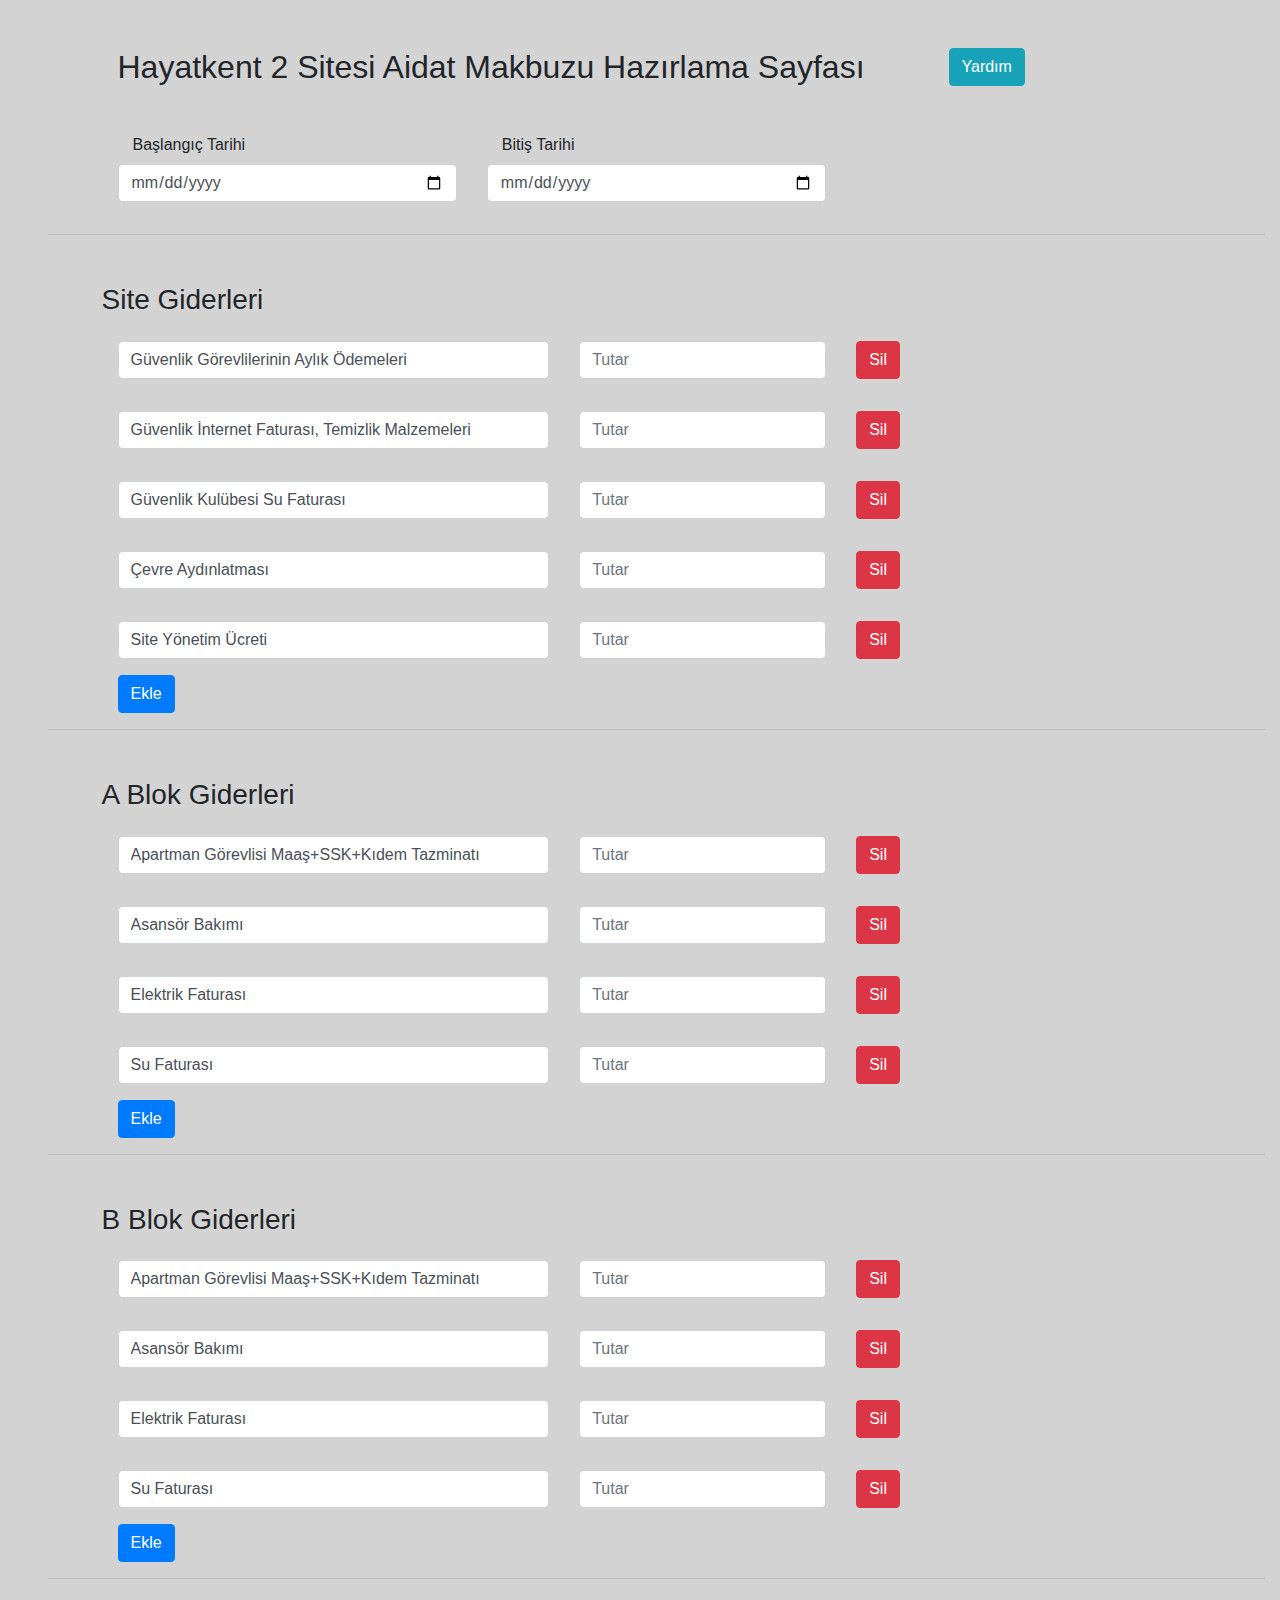
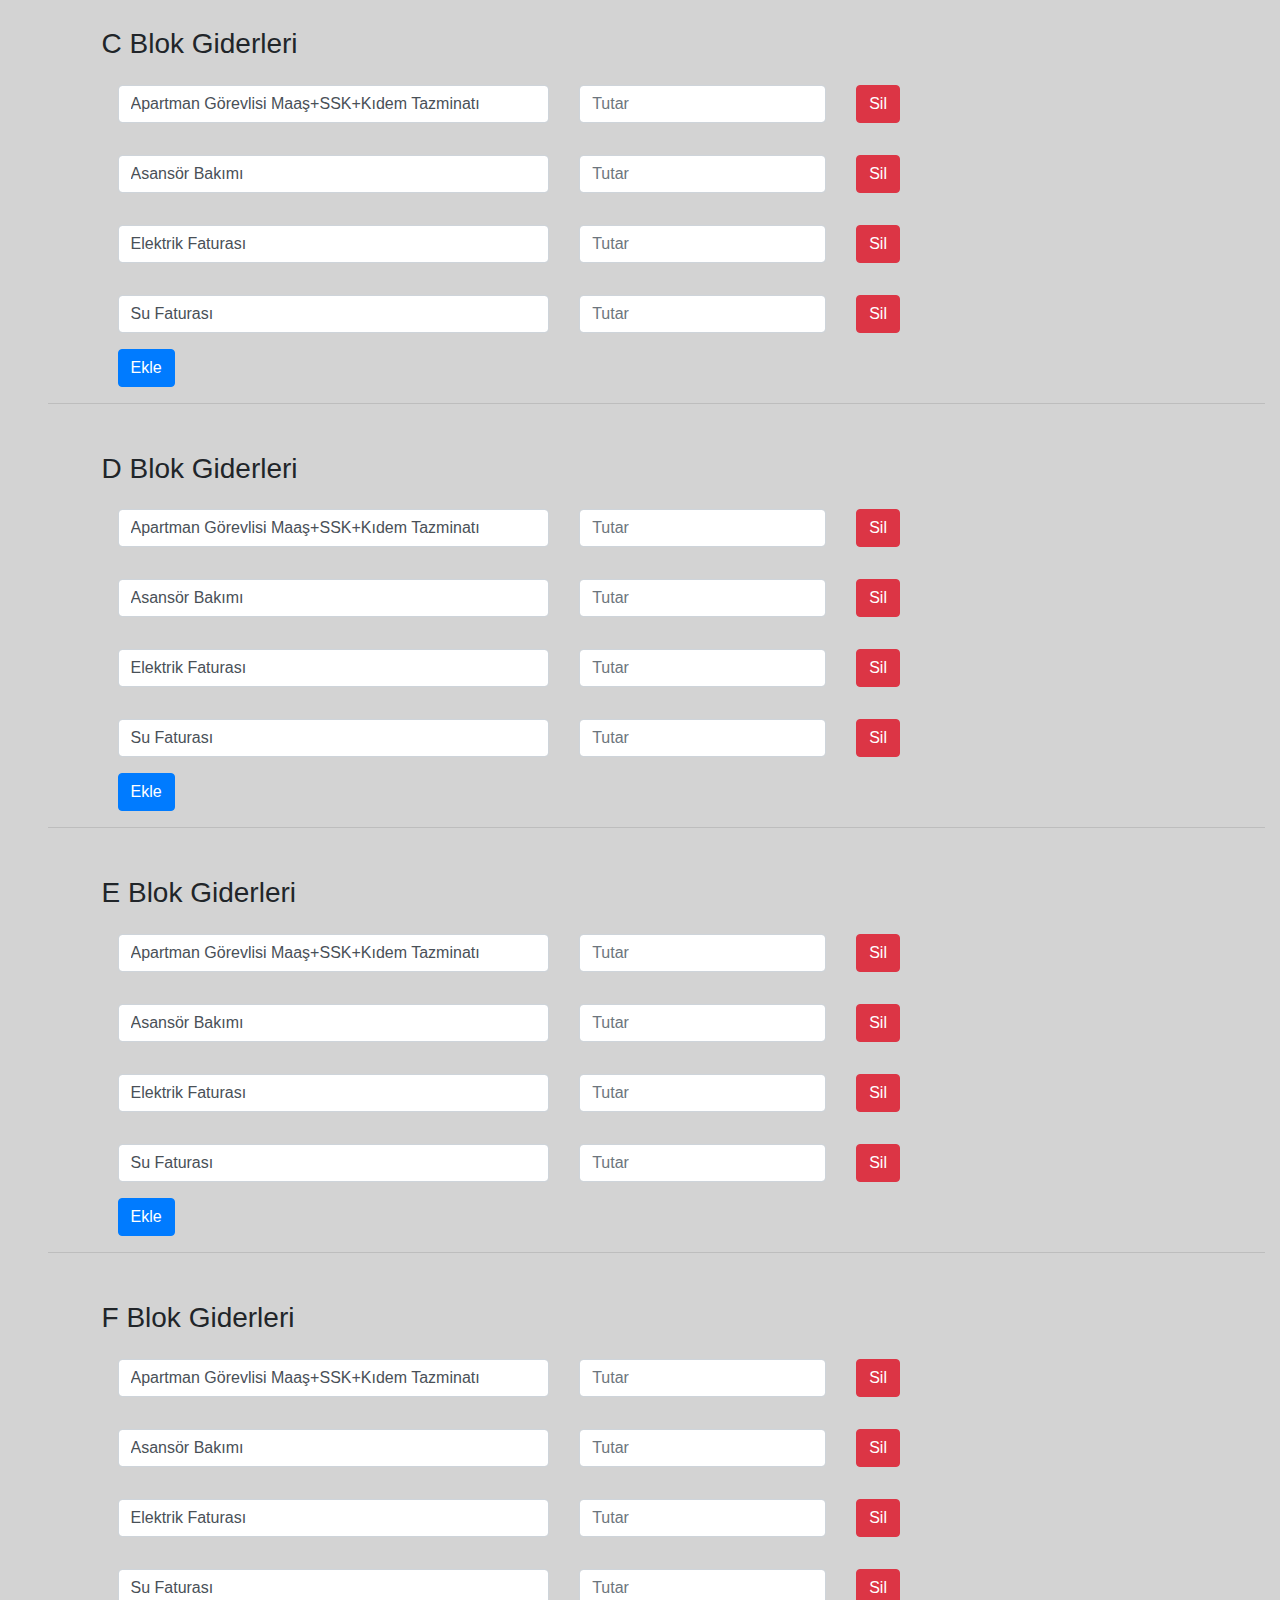
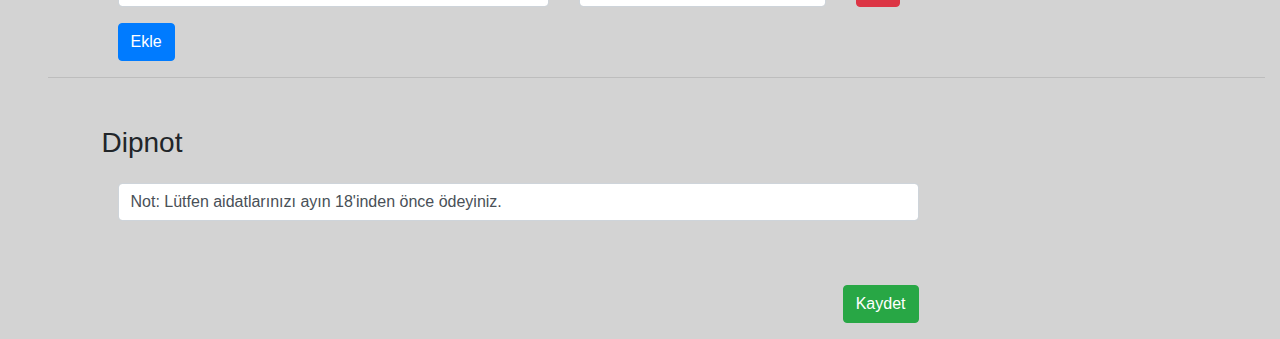
<file: index.html>
<!DOCTYPE html>
<html>

<head>
	<title>Hayatkent 2 &middot; Aidat Uygulaması</title>
	<link rel="icon" type="image/x-icon" href="./images/favicon.ico">
	<meta http-equiv="content-type" content="text/html; charset=UTF-8">
	<link rel="stylesheet" href="./styles/main.css">
	<link rel="stylesheet" href="https://maxcdn.bootstrapcdn.com/bootstrap/4.5.2/css/bootstrap.min.css">
	<script src="https://ajax.googleapis.com/ajax/libs/jquery/3.5.1/jquery.min.js"></script>
	<script src="https://cdnjs.cloudflare.com/ajax/libs/popper.js/1.16.0/umd/popper.min.js"></script>
	<script src="https://maxcdn.bootstrapcdn.com/bootstrap/4.5.2/js/bootstrap.min.js"></script>
</head>

<body>
	<div class="container-fluid" style="padding-left: 3em;">

		<form method="GET" action="print.html">
			<!--  Baslangic ve Bitis Tarihleri  -->
			<div class="container">
				<div class="row">
					<div class="col-9">
						<h2>Hayatkent 2 Sitesi Aidat Makbuzu Hazırlama Sayfası</h2>
					</div>
					<div class="col-3">
						<a href="https://github.com/cihan-cetin/hayatkent2#readme" target="_blank">
							<button type="button" class="btn btn-info">Yardım</button>
						</a>
					</div>
				</div>
				<div class="row">
					<div class="col-4">
						<label for="baslangic-tarihi" class="col-6 col-form-label"
							data-date-format="dd/mm/yyyy">Başlangıç Tarihi</label>
						<input type="date" class="form-control" name="baslangic_tarihi" id="baslangic-tarihi"
							required="" oninvalid="this.setCustomValidity('Lütfen bu alanı boş bırakmayın')"
							oninput="setCustomValidity('')">
					</div>
					<div class="col-4">
						<label for="bitis-tarihi" class="col-4 col-form-label">Bitiş Tarihi</label>
						<input type="date" class="form-control" name="bitis_tarihi" id="bitis-tarihi" required=""
							oninvalid="this.setCustomValidity('Lütfen bu alanı boş bırakmayın')"
							oninput="setCustomValidity('')">
					</div>
				</div>
			</div>
			<hr>

			<!--  Site Giderleri  -->
			<div class="container">
				<h3>Site Giderleri</h3>
				<div id="inputFormRow1" class="row">
					<div class="col-5">
						<input type="text" name="site_gider[]" class="form-control m-input" placeholder="Gider"
							autocomplete="off" required="" oninput="setCustomValidity('')"
							oninvalid="this.setCustomValidity('Lütfen bu alanı boş bırakmayın')"
							value="Güvenlik Görevlilerinin Aylık Ödemeleri">
					</div>
					<div class="col-3">
						<input type="number" name="site_tutar[]" class="form-control m-input" placeholder="Tutar"
							autocomplete="off" required="" oninput="setCustomValidity('')"
							oninvalid="this.setCustomValidity('Lütfen bu alanı boş bırakmayın')">
					</div>
					<div class="col-1">
						<button id="removeRow1" type="button" class="btn btn-danger">Sil</button>
					</div>
				</div>
				<div id="inputFormRow1" class="row">
					<div class="col-5">
						<input type="text" name="site_gider[]" class="form-control m-input" placeholder="Gider"
							autocomplete="off" required="" oninput="setCustomValidity('')"
							oninvalid="this.setCustomValidity('Lütfen bu alanı boş bırakmayın')"
							value="Güvenlik İnternet Faturası, Temizlik Malzemeleri">
					</div>
					<div class="col-3">
						<input type="number" name="site_tutar[]" class="form-control m-input" placeholder="Tutar"
							autocomplete="off" required="" oninput="setCustomValidity('')"
							oninvalid="this.setCustomValidity('Lütfen bu alanı boş bırakmayın')">
					</div>
					<div class="col-1">
						<button id="removeRow1" type="button" class="btn btn-danger">Sil</button>
					</div>
				</div>
				<div id="inputFormRow1" class="row">
					<div class="col-5">
						<input type="text" name="site_gider[]" class="form-control m-input" placeholder="Gider"
							autocomplete="off" required="" oninput="setCustomValidity('')"
							oninvalid="this.setCustomValidity('Lütfen bu alanı boş bırakmayın')"
							value="Güvenlik Kulübesi Su Faturası">
					</div>
					<div class="col-3">
						<input type="number" name="site_tutar[]" class="form-control m-input" placeholder="Tutar"
							autocomplete="off" required="" oninput="setCustomValidity('')"
							oninvalid="this.setCustomValidity('Lütfen bu alanı boş bırakmayın')">
					</div>
					<div class="col-1">
						<button id="removeRow1" type="button" class="btn btn-danger">Sil</button>
					</div>
				</div>
				<div id="inputFormRow1" class="row">
					<div class="col-5">
						<input type="text" name="site_gider[]" class="form-control m-input" placeholder="Gider"
							autocomplete="off" required="" oninput="setCustomValidity('')"
							oninvalid="this.setCustomValidity('Lütfen bu alanı boş bırakmayın')"
							value="Çevre Aydınlatması">
					</div>
					<div class="col-3">
						<input type="number" name="site_tutar[]" class="form-control m-input" placeholder="Tutar"
							autocomplete="off" required="" oninput="setCustomValidity('')"
							oninvalid="this.setCustomValidity('Lütfen bu alanı boş bırakmayın')">
					</div>
					<div class="col-1">
						<button id="removeRow1" type="button" class="btn btn-danger">Sil</button>
					</div>
				</div>
				<div id="inputFormRow1" class="row">
					<div class="col-5">
						<input type="text" name="site_gider[]" class="form-control m-input" placeholder="Gider"
							autocomplete="off" required="" oninput="setCustomValidity('')"
							oninvalid="this.setCustomValidity('Lütfen bu alanı boş bırakmayın')"
							value="Site Yönetim Ücreti">
					</div>
					<div class="col-3">
						<input type="number" name="site_tutar[]" class="form-control m-input" placeholder="Tutar"
							autocomplete="off" required="" oninput="setCustomValidity('')"
							oninvalid="this.setCustomValidity('Lütfen bu alanı boş bırakmayın')">
					</div>
					<div class="col-1">
						<button id="removeRow1" type="button" class="btn btn-danger">Sil</button>
					</div>
				</div>
				<div id="newRow1"></div>
				<button id="addRow1" type="button" class="btn btn-primary">Ekle</button>
			</div>
			<hr>

			<!--  A Blok Giderleri  -->
			<div class="container">
				<h3>A Blok Giderleri</h3>
				<div id="inputFormRow2" class="row">
					<div class="col-5">
						<input type="text" name="a_blok_gider[]" class="form-control m-input" placeholder="Gider"
							autocomplete="off" required="" oninput="setCustomValidity('')"
							oninvalid="this.setCustomValidity('Lütfen bu alanı boş bırakmayın')"
							value="Apartman Görevlisi Maaş+SSK+Kıdem Tazminatı">
					</div>
					<div class="col-3">
						<input type="number" name="a_blok_tutar[]" class="form-control m-input" placeholder="Tutar"
							autocomplete="off" required="" required="" oninput="setCustomValidity('')"
							oninvalid="this.setCustomValidity('Lütfen bu alanı boş bırakmayın')">
					</div>
					<div class="col-1">
						<button id="removeRow2" type="button" class="btn btn-danger">Sil</button>
					</div>
				</div>
				<div id="inputFormRow2" class="row">
					<div class="col-5">
						<input type="text" name="a_blok_gider[]" class="form-control m-input" placeholder="Gider"
							autocomplete="off" required="" oninput="setCustomValidity('')"
							oninvalid="this.setCustomValidity('Lütfen bu alanı boş bırakmayın')"
							value="Asansör Bakımı">
					</div>
					<div class="col-3">
						<input type="number" name="a_blok_tutar[]" class="form-control m-input" placeholder="Tutar"
							autocomplete="off" required="" required="" oninput="setCustomValidity('')"
							oninvalid="this.setCustomValidity('Lütfen bu alanı boş bırakmayın')">
					</div>
					<div class="col-1">
						<button id="removeRow2" type="button" class="btn btn-danger">Sil</button>
					</div>
				</div>
				<div id="inputFormRow2" class="row">
					<div class="col-5">
						<input type="text" name="a_blok_gider[]" class="form-control m-input" placeholder="Gider"
							autocomplete="off" required="" oninput="setCustomValidity('')"
							oninvalid="this.setCustomValidity('Lütfen bu alanı boş bırakmayın')"
							value="Elektrik Faturası">
					</div>
					<div class="col-3">
						<input type="number" name="a_blok_tutar[]" class="form-control m-input" placeholder="Tutar"
							autocomplete="off" required="" required="" oninput="setCustomValidity('')"
							oninvalid="this.setCustomValidity('Lütfen bu alanı boş bırakmayın')">
					</div>
					<div class="col-1">
						<button id="removeRow2" type="button" class="btn btn-danger">Sil</button>
					</div>
				</div>
				<div id="inputFormRow2" class="row">
					<div class="col-5">
						<input type="text" name="a_blok_gider[]" class="form-control m-input" placeholder="Gider"
							autocomplete="off" required="" oninput="setCustomValidity('')"
							oninvalid="this.setCustomValidity('Lütfen bu alanı boş bırakmayın')"
							value="Su Faturası">
					</div>
					<div class="col-3">
						<input type="number" name="a_blok_tutar[]" class="form-control m-input" placeholder="Tutar"
							autocomplete="off" required="" required="" oninput="setCustomValidity('')"
							oninvalid="this.setCustomValidity('Lütfen bu alanı boş bırakmayın')">
					</div>
					<div class="col-1">
						<button id="removeRow2" type="button" class="btn btn-danger">Sil</button>
					</div>
				</div>
				<div id="newRow2"></div>
				<button id="addRow2" type="button" class="btn btn-primary">Ekle</button>
			</div>
			<hr>

			<!--  B Blok Giderleri  -->
			<div class="container">
				<h3>B Blok Giderleri</h3>
				<div id="inputFormRow3" class="row">
					<div class="col-5">
						<input type="text" name="b_blok_gider[]" class="form-control m-input" placeholder="Gider"
							autocomplete="off" required="" oninput="setCustomValidity('')"
							oninvalid="this.setCustomValidity('Lütfen bu alanı boş bırakmayın')"
							value="Apartman Görevlisi Maaş+SSK+Kıdem Tazminatı">
					</div>
					<div class="col-3">
						<input type="number" name="b_blok_tutar[]" class="form-control m-input" placeholder="Tutar"
							autocomplete="off" required="" oninput="setCustomValidity('')"
							oninvalid="this.setCustomValidity('Lütfen bu alanı boş bırakmayın')">
					</div>
					<div class="col-1">
						<button id="removeRow3" type="button" class="btn btn-danger">Sil</button>
					</div>
				</div>
				<div id="inputFormRow3" class="row">
					<div class="col-5">
						<input type="text" name="b_blok_gider[]" class="form-control m-input" placeholder="Gider"
							autocomplete="off" required="" oninput="setCustomValidity('')"
							oninvalid="this.setCustomValidity('Lütfen bu alanı boş bırakmayın')"
							value="Asansör Bakımı">
					</div>
					<div class="col-3">
						<input type="number" name="b_blok_tutar[]" class="form-control m-input" placeholder="Tutar"
							autocomplete="off" required="" oninput="setCustomValidity('')"
							oninvalid="this.setCustomValidity('Lütfen bu alanı boş bırakmayın')">
					</div>
					<div class="col-1">
						<button id="removeRow3" type="button" class="btn btn-danger">Sil</button>
					</div>
				</div>
				<div id="inputFormRow3" class="row">
					<div class="col-5">
						<input type="text" name="b_blok_gider[]" class="form-control m-input" placeholder="Gider"
							autocomplete="off" required="" oninput="setCustomValidity('')"
							oninvalid="this.setCustomValidity('Lütfen bu alanı boş bırakmayın')"
							value="Elektrik Faturası">
					</div>
					<div class="col-3">
						<input type="number" name="b_blok_tutar[]" class="form-control m-input" placeholder="Tutar"
							autocomplete="off" required="" oninput="setCustomValidity('')"
							oninvalid="this.setCustomValidity('Lütfen bu alanı boş bırakmayın')">
					</div>
					<div class="col-1">
						<button id="removeRow3" type="button" class="btn btn-danger">Sil</button>
					</div>
				</div>
				<div id="inputFormRow3" class="row">
					<div class="col-5">
						<input type="text" name="b_blok_gider[]" class="form-control m-input" placeholder="Gider"
							autocomplete="off" required="" oninput="setCustomValidity('')"
							oninvalid="this.setCustomValidity('Lütfen bu alanı boş bırakmayın')"
							value="Su Faturası">
					</div>
					<div class="col-3">
						<input type="number" name="b_blok_tutar[]" class="form-control m-input" placeholder="Tutar"
							autocomplete="off" required="" oninput="setCustomValidity('')"
							oninvalid="this.setCustomValidity('Lütfen bu alanı boş bırakmayın')">
					</div>
					<div class="col-1">
						<button id="removeRow3" type="button" class="btn btn-danger">Sil</button>
					</div>
				</div>
				<div id="newRow3"></div>
				<button id="addRow3" type="button" class="btn btn-primary">Ekle</button>
			</div>
			<hr>

			<!--  C Blok Giderleri  -->
			<div class="container">
				<h3>C Blok Giderleri</h3>
				<div id="inputFormRow4" class="row">
					<div class="col-5">
						<input type="text" name="c_blok_gider[]" class="form-control m-input" placeholder="Gider"
							autocomplete="off" required="" oninput="setCustomValidity('')"
							oninvalid="this.setCustomValidity('Lütfen bu alanı boş bırakmayın')"
							value="Apartman Görevlisi Maaş+SSK+Kıdem Tazminatı">
					</div>
					<div class="col-3">
						<input type="number" name="c_blok_tutar[]" class="form-control m-input" placeholder="Tutar"
							autocomplete="off" required="" oninput="setCustomValidity('')"
							oninvalid="this.setCustomValidity('Lütfen bu alanı boş bırakmayın')">
					</div>
					<div class="col-1">
						<button id="removeRow4" type="button" class="btn btn-danger">Sil</button>
					</div>
				</div>
				<div id="inputFormRow4" class="row">
					<div class="col-5">
						<input type="text" name="c_blok_gider[]" class="form-control m-input" placeholder="Gider"
							autocomplete="off" required="" oninput="setCustomValidity('')"
							oninvalid="this.setCustomValidity('Lütfen bu alanı boş bırakmayın')"
							value="Asansör Bakımı">
					</div>
					<div class="col-3">
						<input type="number" name="c_blok_tutar[]" class="form-control m-input" placeholder="Tutar"
							autocomplete="off" required="" oninput="setCustomValidity('')"
							oninvalid="this.setCustomValidity('Lütfen bu alanı boş bırakmayın')">
					</div>
					<div class="col-1">
						<button id="removeRow4" type="button" class="btn btn-danger">Sil</button>
					</div>
				</div>
				<div id="inputFormRow4" class="row">
					<div class="col-5">
						<input type="text" name="c_blok_gider[]" class="form-control m-input" placeholder="Gider"
							autocomplete="off" required="" oninput="setCustomValidity('')"
							oninvalid="this.setCustomValidity('Lütfen bu alanı boş bırakmayın')"
							value="Elektrik Faturası">
					</div>
					<div class="col-3">
						<input type="number" name="c_blok_tutar[]" class="form-control m-input" placeholder="Tutar"
							autocomplete="off" required="" oninput="setCustomValidity('')"
							oninvalid="this.setCustomValidity('Lütfen bu alanı boş bırakmayın')">
					</div>
					<div class="col-1">
						<button id="removeRow4" type="button" class="btn btn-danger">Sil</button>
					</div>
				</div>
				<div id="inputFormRow4" class="row">
					<div class="col-5">
						<input type="text" name="c_blok_gider[]" class="form-control m-input" placeholder="Gider"
							autocomplete="off" required="" oninput="setCustomValidity('')"
							oninvalid="this.setCustomValidity('Lütfen bu alanı boş bırakmayın')"
							value="Su Faturası">
					</div>
					<div class="col-3">
						<input type="number" name="c_blok_tutar[]" class="form-control m-input" placeholder="Tutar"
							autocomplete="off" required="" oninput="setCustomValidity('')"
							oninvalid="this.setCustomValidity('Lütfen bu alanı boş bırakmayın')">
					</div>
					<div class="col-1">
						<button id="removeRow4" type="button" class="btn btn-danger">Sil</button>
					</div>
				</div>
				<div id="newRow4"></div>
				<button id="addRow4" type="button" class="btn btn-primary">Ekle</button>
			</div>
			<hr>

			<!--  D Blok Giderleri  -->
			<div class="container">
				<h3>D Blok Giderleri</h3>
				<div id="inputFormRow5" class="row">
					<div class="col-5">
						<input type="text" name="d_blok_gider[]" class="form-control m-input" placeholder="Gider"
							autocomplete="off" required="" oninput="setCustomValidity('')"
							oninvalid="this.setCustomValidity('Lütfen bu alanı boş bırakmayın')"
							value="Apartman Görevlisi Maaş+SSK+Kıdem Tazminatı">
					</div>
					<div class="col-3">
						<input type="number" name="d_blok_tutar[]" class="form-control m-input" placeholder="Tutar"
							autocomplete="off" required="" oninput="setCustomValidity('')"
							oninvalid="this.setCustomValidity('Lütfen bu alanı boş bırakmayın')">
					</div>
					<div class="col-1">
						<button id="removeRow5" type="button" class="btn btn-danger">Sil</button>
					</div>
				</div>
				<div id="inputFormRow5" class="row">
					<div class="col-5">
						<input type="text" name="d_blok_gider[]" class="form-control m-input" placeholder="Gider"
							autocomplete="off" required="" oninput="setCustomValidity('')"
							oninvalid="this.setCustomValidity('Lütfen bu alanı boş bırakmayın')"
							value="Asansör Bakımı">
					</div>
					<div class="col-3">
						<input type="number" name="d_blok_tutar[]" class="form-control m-input" placeholder="Tutar"
							autocomplete="off" required="" oninput="setCustomValidity('')"
							oninvalid="this.setCustomValidity('Lütfen bu alanı boş bırakmayın')">
					</div>
					<div class="col-1">
						<button id="removeRow5" type="button" class="btn btn-danger">Sil</button>
					</div>
				</div>
				<div id="inputFormRow5" class="row">
					<div class="col-5">
						<input type="text" name="d_blok_gider[]" class="form-control m-input" placeholder="Gider"
							autocomplete="off" required="" oninput="setCustomValidity('')"
							oninvalid="this.setCustomValidity('Lütfen bu alanı boş bırakmayın')"
							value="Elektrik Faturası">
					</div>
					<div class="col-3">
						<input type="number" name="d_blok_tutar[]" class="form-control m-input" placeholder="Tutar"
							autocomplete="off" required="" oninput="setCustomValidity('')"
							oninvalid="this.setCustomValidity('Lütfen bu alanı boş bırakmayın')">
					</div>
					<div class="col-1">
						<button id="removeRow5" type="button" class="btn btn-danger">Sil</button>
					</div>
				</div>
				<div id="inputFormRow5" class="row">
					<div class="col-5">
						<input type="text" name="d_blok_gider[]" class="form-control m-input" placeholder="Gider"
							autocomplete="off" required="" oninput="setCustomValidity('')"
							oninvalid="this.setCustomValidity('Lütfen bu alanı boş bırakmayın')"
							value="Su Faturası">
					</div>
					<div class="col-3">
						<input type="number" name="d_blok_tutar[]" class="form-control m-input" placeholder="Tutar"
							autocomplete="off" required="" oninput="setCustomValidity('')"
							oninvalid="this.setCustomValidity('Lütfen bu alanı boş bırakmayın')">
					</div>
					<div class="col-1">
						<button id="removeRow5" type="button" class="btn btn-danger">Sil</button>
					</div>
				</div>
				<div id="newRow5"></div>
				<button id="addRow5" type="button" class="btn btn-primary">Ekle</button>
			</div>
			<hr>

			<!--  E Blok Giderleri  -->
			<div class="container">
				<h3>E Blok Giderleri</h3>
				<div id="inputFormRow6" class="row">
					<div class="col-5">
						<input type="text" name="e_blok_gider[]" class="form-control m-input" placeholder="Gider"
							autocomplete="off" required="" oninput="setCustomValidity('')"
							oninvalid="this.setCustomValidity('Lütfen bu alanı boş bırakmayın')"
							value="Apartman Görevlisi Maaş+SSK+Kıdem Tazminatı">
					</div>
					<div class="col-3">
						<input type="number" name="e_blok_tutar[]" class="form-control m-input" placeholder="Tutar"
							autocomplete="off" required="" oninput="setCustomValidity('')"
							oninvalid="this.setCustomValidity('Lütfen bu alanı boş bırakmayın')">
					</div>
					<div class="col-1">
						<button id="removeRow6" type="button" class="btn btn-danger">Sil</button>
					</div>
				</div>
				<div id="inputFormRow6" class="row">
					<div class="col-5">
						<input type="text" name="e_blok_gider[]" class="form-control m-input" placeholder="Gider"
							autocomplete="off" required="" oninput="setCustomValidity('')"
							oninvalid="this.setCustomValidity('Lütfen bu alanı boş bırakmayın')"
							value="Asansör Bakımı">
					</div>
					<div class="col-3">
						<input type="number" name="e_blok_tutar[]" class="form-control m-input" placeholder="Tutar"
							autocomplete="off" required="" oninput="setCustomValidity('')"
							oninvalid="this.setCustomValidity('Lütfen bu alanı boş bırakmayın')">
					</div>
					<div class="col-1">
						<button id="removeRow6" type="button" class="btn btn-danger">Sil</button>
					</div>
				</div>
				<div id="inputFormRow6" class="row">
					<div class="col-5">
						<input type="text" name="e_blok_gider[]" class="form-control m-input" placeholder="Gider"
							autocomplete="off" required="" oninput="setCustomValidity('')"
							oninvalid="this.setCustomValidity('Lütfen bu alanı boş bırakmayın')"
							value="Elektrik Faturası">
					</div>
					<div class="col-3">
						<input type="number" name="e_blok_tutar[]" class="form-control m-input" placeholder="Tutar"
							autocomplete="off" required="" oninput="setCustomValidity('')"
							oninvalid="this.setCustomValidity('Lütfen bu alanı boş bırakmayın')">
					</div>
					<div class="col-1">
						<button id="removeRow6" type="button" class="btn btn-danger">Sil</button>
					</div>
				</div>
				<div id="inputFormRow6" class="row">
					<div class="col-5">
						<input type="text" name="e_blok_gider[]" class="form-control m-input" placeholder="Gider"
							autocomplete="off" required="" oninput="setCustomValidity('')"
							oninvalid="this.setCustomValidity('Lütfen bu alanı boş bırakmayın')"
							value="Su Faturası">
					</div>
					<div class="col-3">
						<input type="number" name="e_blok_tutar[]" class="form-control m-input" placeholder="Tutar"
							autocomplete="off" required="" oninput="setCustomValidity('')"
							oninvalid="this.setCustomValidity('Lütfen bu alanı boş bırakmayın')">
					</div>
					<div class="col-1">
						<button id="removeRow6" type="button" class="btn btn-danger">Sil</button>
					</div>
				</div>
				<div id="newRow6"></div>
				<button id="addRow6" type="button" class="btn btn-primary">Ekle</button>
			</div>
			<hr>

			<!--  F Blok Giderleri  -->
			<div class="container">
				<h3>F Blok Giderleri</h3>
				<div id="inputFormRow7" class="row">
					<div class="col-5">
						<input type="text" name="f_blok_gider[]" class="form-control m-input" placeholder="Gider"
							autocomplete="off" required="" oninput="setCustomValidity('')"
							oninvalid="this.setCustomValidity('Lütfen bu alanı boş bırakmayın')"
							value="Apartman Görevlisi Maaş+SSK+Kıdem Tazminatı">
					</div>
					<div class="col-3">
						<input type="number" name="f_blok_tutar[]" class="form-control m-input" placeholder="Tutar"
							autocomplete="off" required="" oninput="setCustomValidity('')"
							oninvalid="this.setCustomValidity('Lütfen bu alanı boş bırakmayın')">
					</div>
					<div class="col-1">
						<button id="removeRow7" type="button" class="btn btn-danger">Sil</button>
					</div>
				</div>
				<div id="inputFormRow7" class="row">
					<div class="col-5">
						<input type="text" name="f_blok_gider[]" class="form-control m-input" placeholder="Gider"
							autocomplete="off" required="" oninput="setCustomValidity('')"
							oninvalid="this.setCustomValidity('Lütfen bu alanı boş bırakmayın')"
							value="Asansör Bakımı">
					</div>
					<div class="col-3">
						<input type="number" name="f_blok_tutar[]" class="form-control m-input" placeholder="Tutar"
							autocomplete="off" required="" oninput="setCustomValidity('')"
							oninvalid="this.setCustomValidity('Lütfen bu alanı boş bırakmayın')">
					</div>
					<div class="col-1">
						<button id="removeRow7" type="button" class="btn btn-danger">Sil</button>
					</div>
				</div>
				<div id="inputFormRow7" class="row">
					<div class="col-5">
						<input type="text" name="f_blok_gider[]" class="form-control m-input" placeholder="Gider"
							autocomplete="off" required="" oninput="setCustomValidity('')"
							oninvalid="this.setCustomValidity('Lütfen bu alanı boş bırakmayın')"
							value="Elektrik Faturası">
					</div>
					<div class="col-3">
						<input type="number" name="f_blok_tutar[]" class="form-control m-input" placeholder="Tutar"
							autocomplete="off" required="" oninput="setCustomValidity('')"
							oninvalid="this.setCustomValidity('Lütfen bu alanı boş bırakmayın')">
					</div>
					<div class="col-1">
						<button id="removeRow7" type="button" class="btn btn-danger">Sil</button>
					</div>
				</div>
				<div id="inputFormRow7" class="row">
					<div class="col-5">
						<input type="text" name="f_blok_gider[]" class="form-control m-input" placeholder="Gider"
							autocomplete="off" required="" oninput="setCustomValidity('')"
							oninvalid="this.setCustomValidity('Lütfen bu alanı boş bırakmayın')"
							value="Su Faturası">
					</div>
					<div class="col-3">
						<input type="number" name="f_blok_tutar[]" class="form-control m-input" placeholder="Tutar"
							autocomplete="off" required="" oninput="setCustomValidity('')"
							oninvalid="this.setCustomValidity('Lütfen bu alanı boş bırakmayın')">
					</div>
					<div class="col-1">
						<button id="removeRow7" type="button" class="btn btn-danger">Sil</button>
					</div>
				</div>
				<div id="newRow7"></div>
				<button id="addRow7" type="button" class="btn btn-primary">Ekle</button>
			</div>
			<hr>

			<!--  Dipnot  -->
			<div class="container">
				<h3>Dipnot</h3>
				<div class="row">
					<div class="col-9">
						<input type="text" class="form-control" name="dipnot" id="dipnot"
							value="Not: Lütfen aidatlarınızı ayın 18'inden önce ödeyiniz." placeholder="Not"
							onblur="if (this.value == '') {this.value = 'Not: Lütfen aidatlarınızı ayın 18\'inden önce ödeyiniz.';}"
							onfocus="if (this.value == 'Not: Lütfen aidatlarınızı ayın 18\'inden önce ödeyiniz.') {this.value = '';}">
					</div>
				</div>
			</div>

			<!--  Submit Button  -->
			<div class="container">
				<div class="row">
					<div class="col-9 text-right">
						<input type="submit" class="btn btn-success" value="Kaydet">
					</div>
				</div>
			</div>

		</form>
	</div>

	<script type="text/javascript" src="./scripts/index.js"></script>
</body>

</html>
</file>
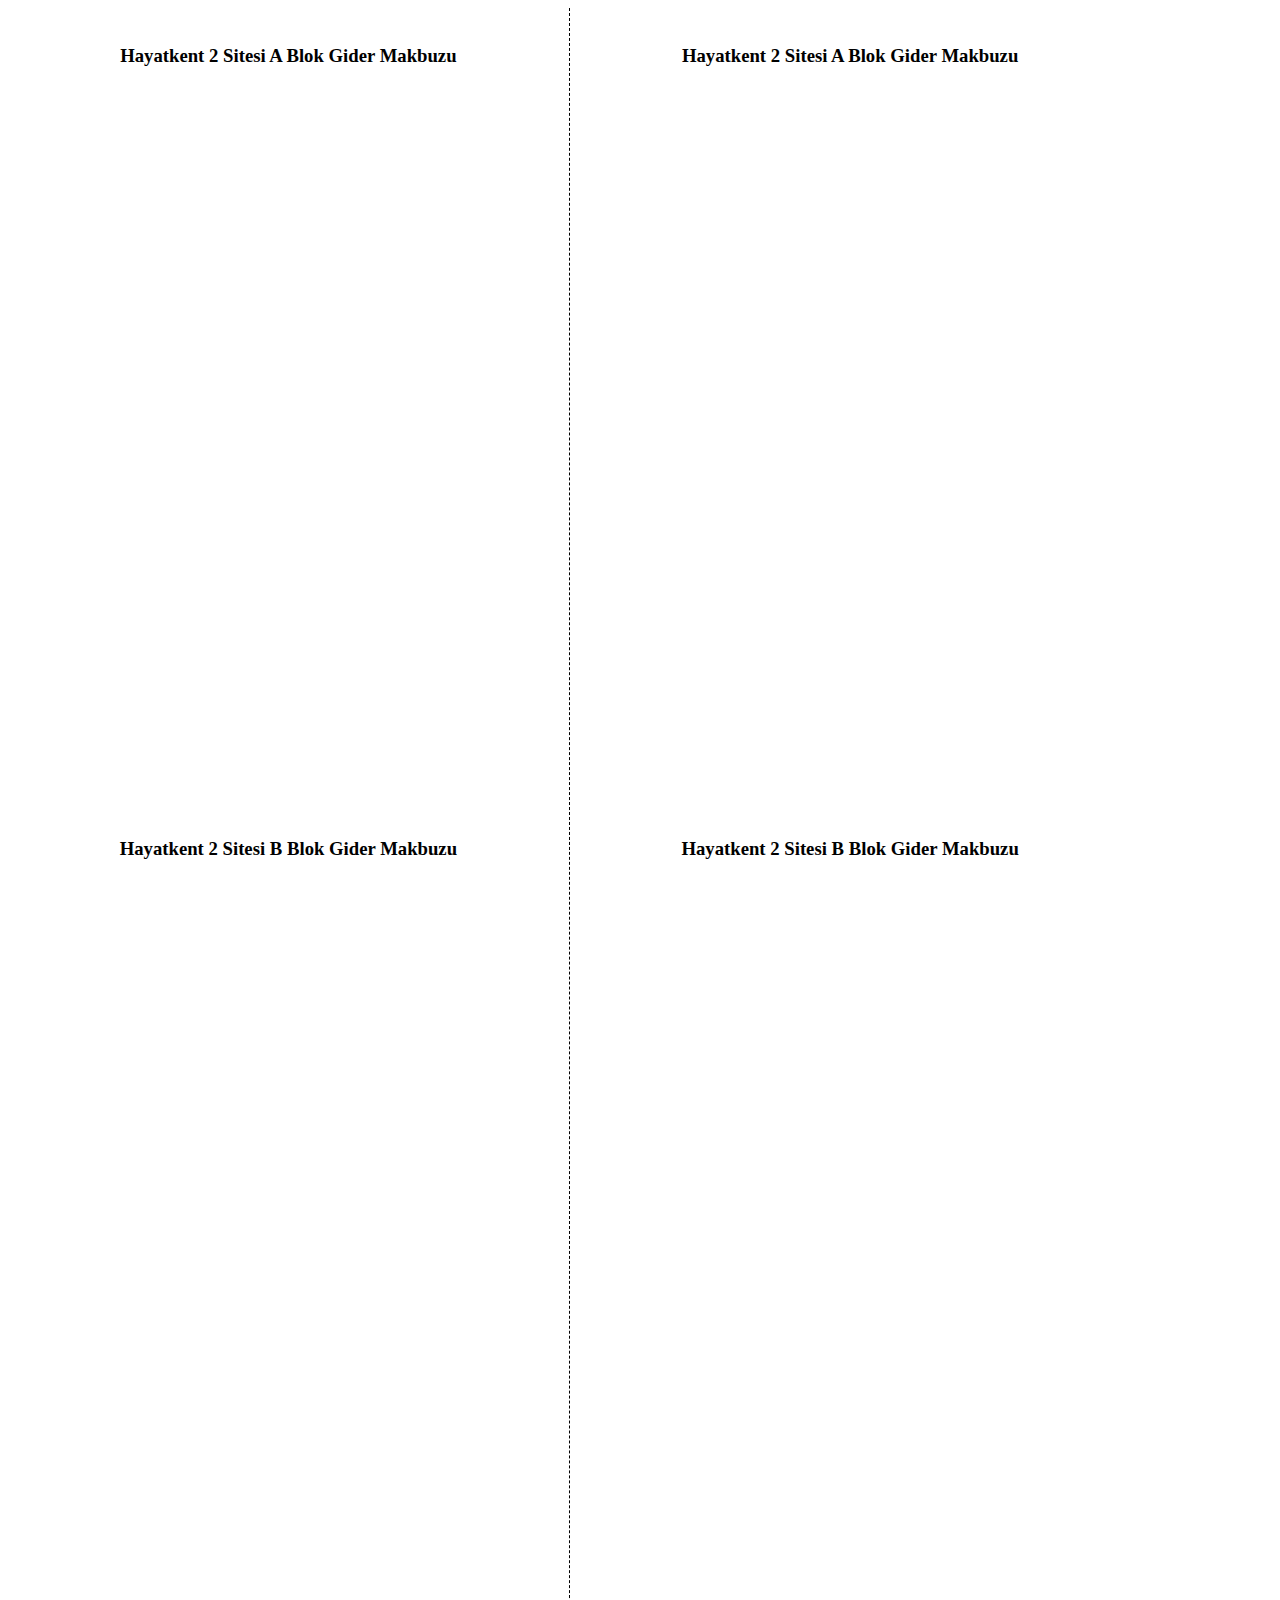
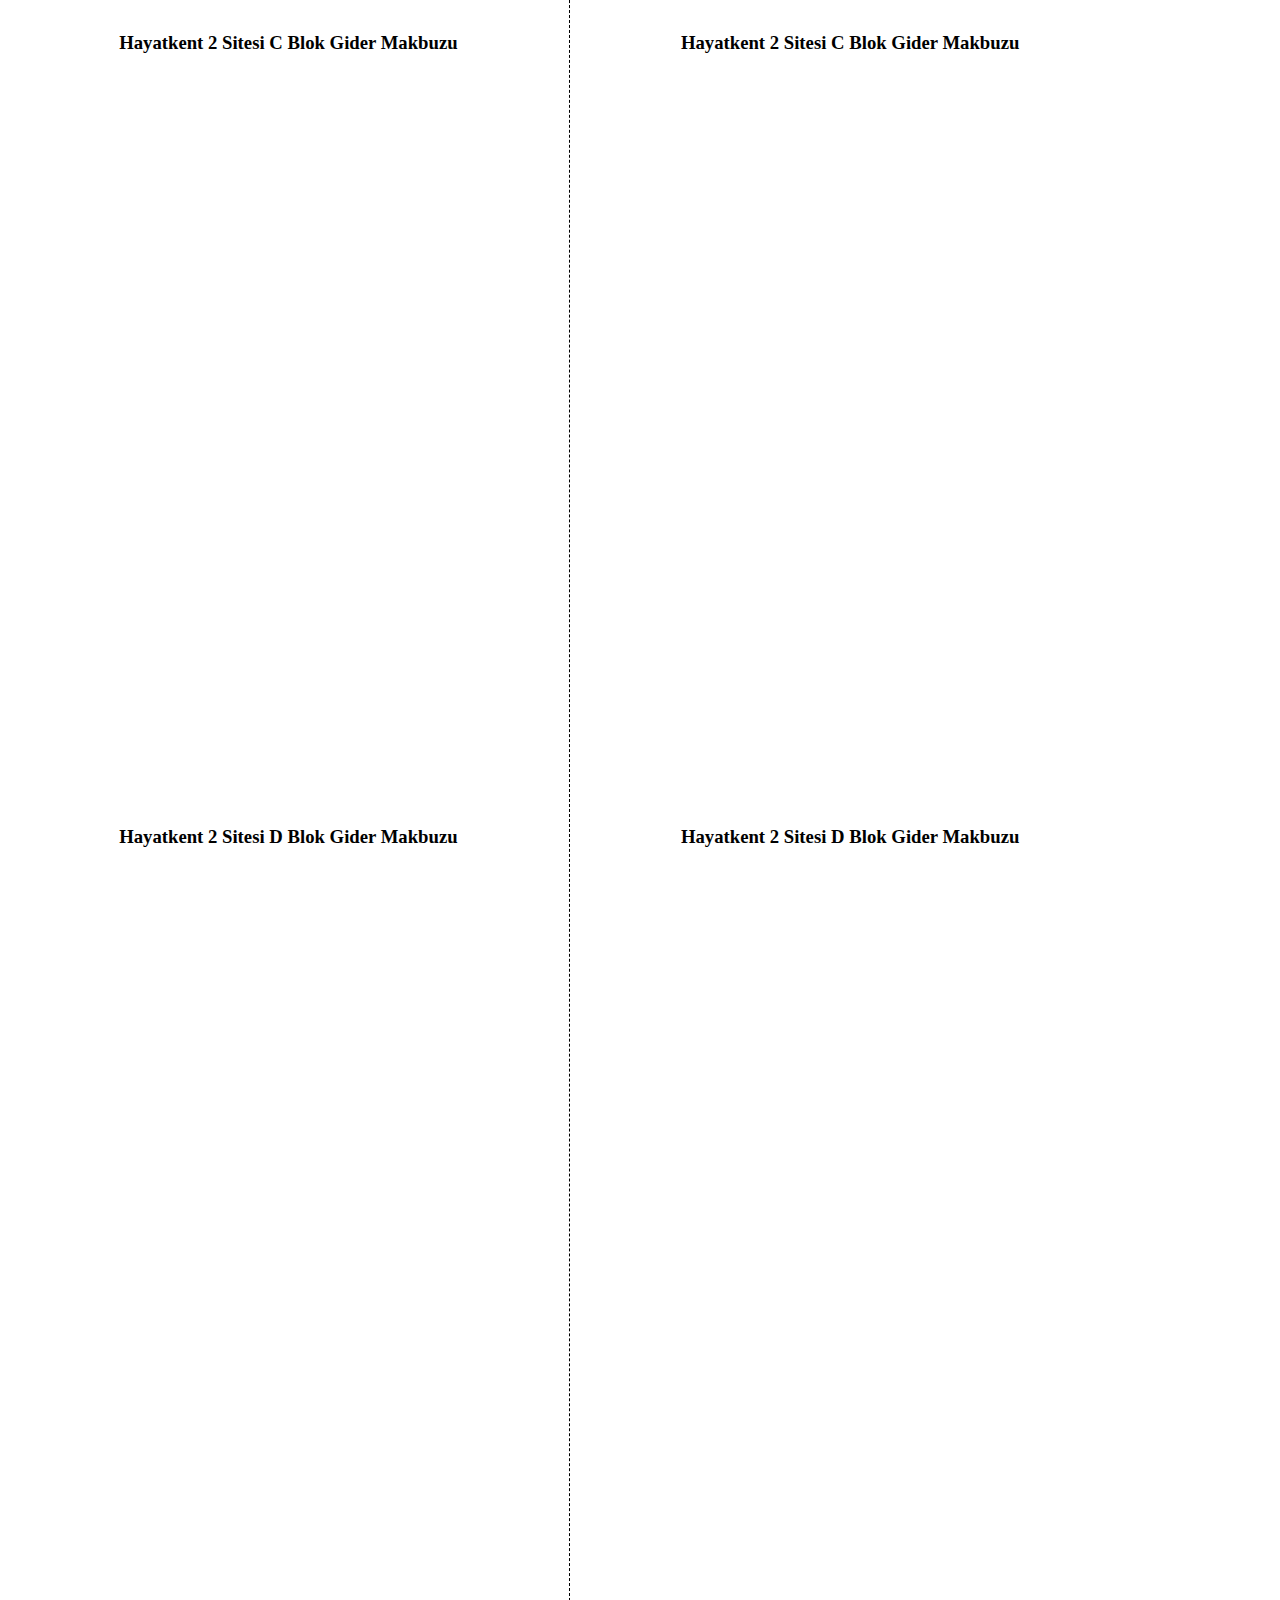
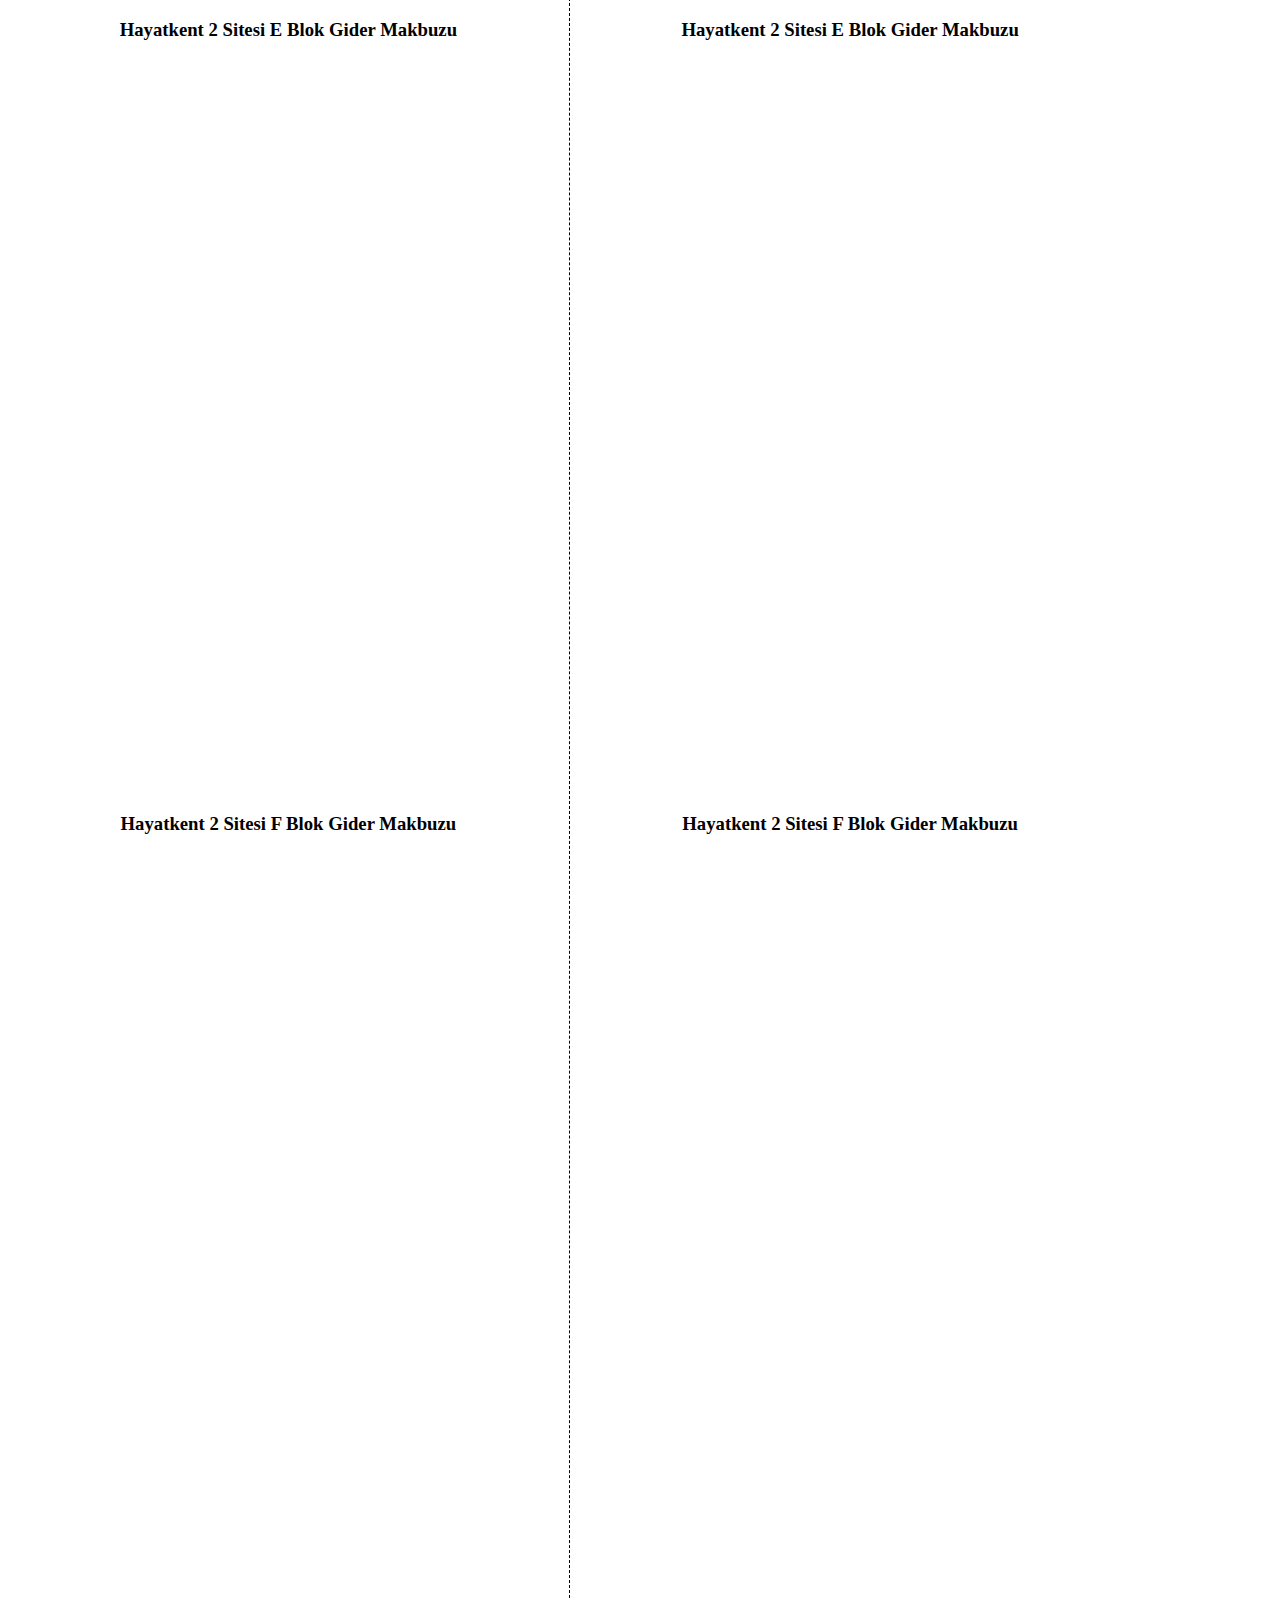
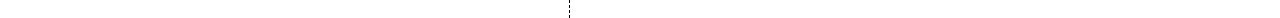
<file: print.html>
<!DOCTYPE html>
<html>

<head>
	<title>Hayatkent 2 &middot; Aidat Makbuzları</title>
	<link rel="icon" type="image/x-icon" href="./images/favicon.ico">
	<meta http-equiv="content-type" content="text/html; charset=UTF-8">
	<link rel="stylesheet" href="./styles/print.css">
	<script src="https://ajax.googleapis.com/ajax/libs/jquery/3.5.1/jquery.min.js"></script>
</head>

<body>

	<!--  1. Sayfa  -->
	<!--  A Blok  -->
	<div class="page">
		<div class="a5">
			<div class="content">
				<h3>Hayatkent 2 Sitesi A Blok Gider Makbuzu</h3>
				<div id="a_blok_table">
				</div>
			</div>
		</div>
		<div class="a5 second-a5">
			<div class="content">
				<h3>Hayatkent 2 Sitesi A Blok Gider Makbuzu</h3>
				<div id="a_blok_table2">
				</div>
			</div>
		</div>
	</div>

	<!--  2. Sayfa  -->
	<!--  B Blok  -->
	<div class="page">
		<div class="a5">
			<div class="content">
				<h3>Hayatkent 2 Sitesi B Blok Gider Makbuzu</h3>
				<div id="b_blok_table">
				</div>
			</div>
		</div>
		<div class="a5 second-a5">
			<div class="content">
				<h3>Hayatkent 2 Sitesi B Blok Gider Makbuzu</h3>
				<div id="b_blok_table2">
				</div>
			</div>
		</div>
	</div>

	<!--  3. Sayfa  -->
	<!--  C Blok  -->
	<div class="page">
		<div class="a5">
			<div class="content">
				<h3>Hayatkent 2 Sitesi C Blok Gider Makbuzu</h3>
				<div id="c_blok_table">
				</div>
			</div>
		</div>
		<div class="a5 second-a5">
			<div class="content">
				<h3>Hayatkent 2 Sitesi C Blok Gider Makbuzu</h3>
				<div id="c_blok_table2">
				</div>
			</div>
		</div>
	</div>

	<!--  4. Sayfa  -->
	<!--  D Blok  -->
	<div class="page">
		<div class="a5">
			<div class="content">
				<h3>Hayatkent 2 Sitesi D Blok Gider Makbuzu</h3>
				<div id="d_blok_table">
				</div>
			</div>
		</div>
		<div class="a5 second-a5">
			<div class="content">
				<h3>Hayatkent 2 Sitesi D Blok Gider Makbuzu</h3>
				<div id="d_blok_table2">
				</div>
			</div>
		</div>
	</div>

	<!--  5. Sayfa  -->
	<!--  E Blok  -->
	<div class="page">
		<div class="a5">
			<div class="content">
				<h3>Hayatkent 2 Sitesi E Blok Gider Makbuzu</h3>
				<div id="e_blok_table">
				</div>
			</div>
		</div>
		<div class="a5 second-a5">
			<div class="content">
				<h3>Hayatkent 2 Sitesi E Blok Gider Makbuzu</h3>
				<div id="e_blok_table2">
				</div>
			</div>
		</div>
	</div>

	<!--  6. Sayfa  -->
	<!--  F Blok  -->
	<div class="page">
		<div class="a5">
			<div class="content">
				<h3>Hayatkent 2 Sitesi F Blok Gider Makbuzu</h3>
				<div id="f_blok_table">
				</div>
			</div>
		</div>
		<div class="a5 second-a5">
			<div class="content">
				<h3>Hayatkent 2 Sitesi F Blok Gider Makbuzu</h3>
				<div id="f_blok_table2">
				</div>
			</div>
		</div>
	</div>

	<script type="text/javascript" src="./scripts/print.js"></script>
</body>

</html>
</file>
<file: styles/main.css>
html, body{
	background-color: lightgray;
}

input::-webkit-outer-spin-button,
input::-webkit-inner-spin-button {
  -webkit-appearance: none;
  margin: 0;
}


.btn-primary{
	margin-left: 1em;
}

.row{
	padding: 1em;
}

.container{
	margin: 0;
	padding-top: 2em;
	background-color: lightgray;
}

.container-fluid{
	background-color: lightgray;
}
</file>
<file: styles/print.css>
@page {
	size: A4 landscape;
	margin: 0px;
}

@media print {
	body {
		margin: 0px;
	}
	.page {
        margin: 0px;
        width: 297mm;
		height: 210mm;
	}
}

table{
    border: 1px solid black;
    border-collapse: collapse;
    margin: auto;
}

th, td {
    padding: .15em .5em .15em .5em;
    border: 1px solid black;
    border-collapse: collapse;
}

.page{
    height:210mm;
    width:297mm;
    display: flex;
    flex-direction: row;
}

.a5{
    height: 100%;
    width: 50%;
    padding : 2em 1em 1em 1em;
}

.second-a5{
    border-left: 1px dashed black;
}

h3, h4{
    margin: 0em;
    padding-top: .25em;
    padding-bottom: .25em;
    text-align: center;
}

.odenecek{
    font-weight: bolder;
}
</file>
